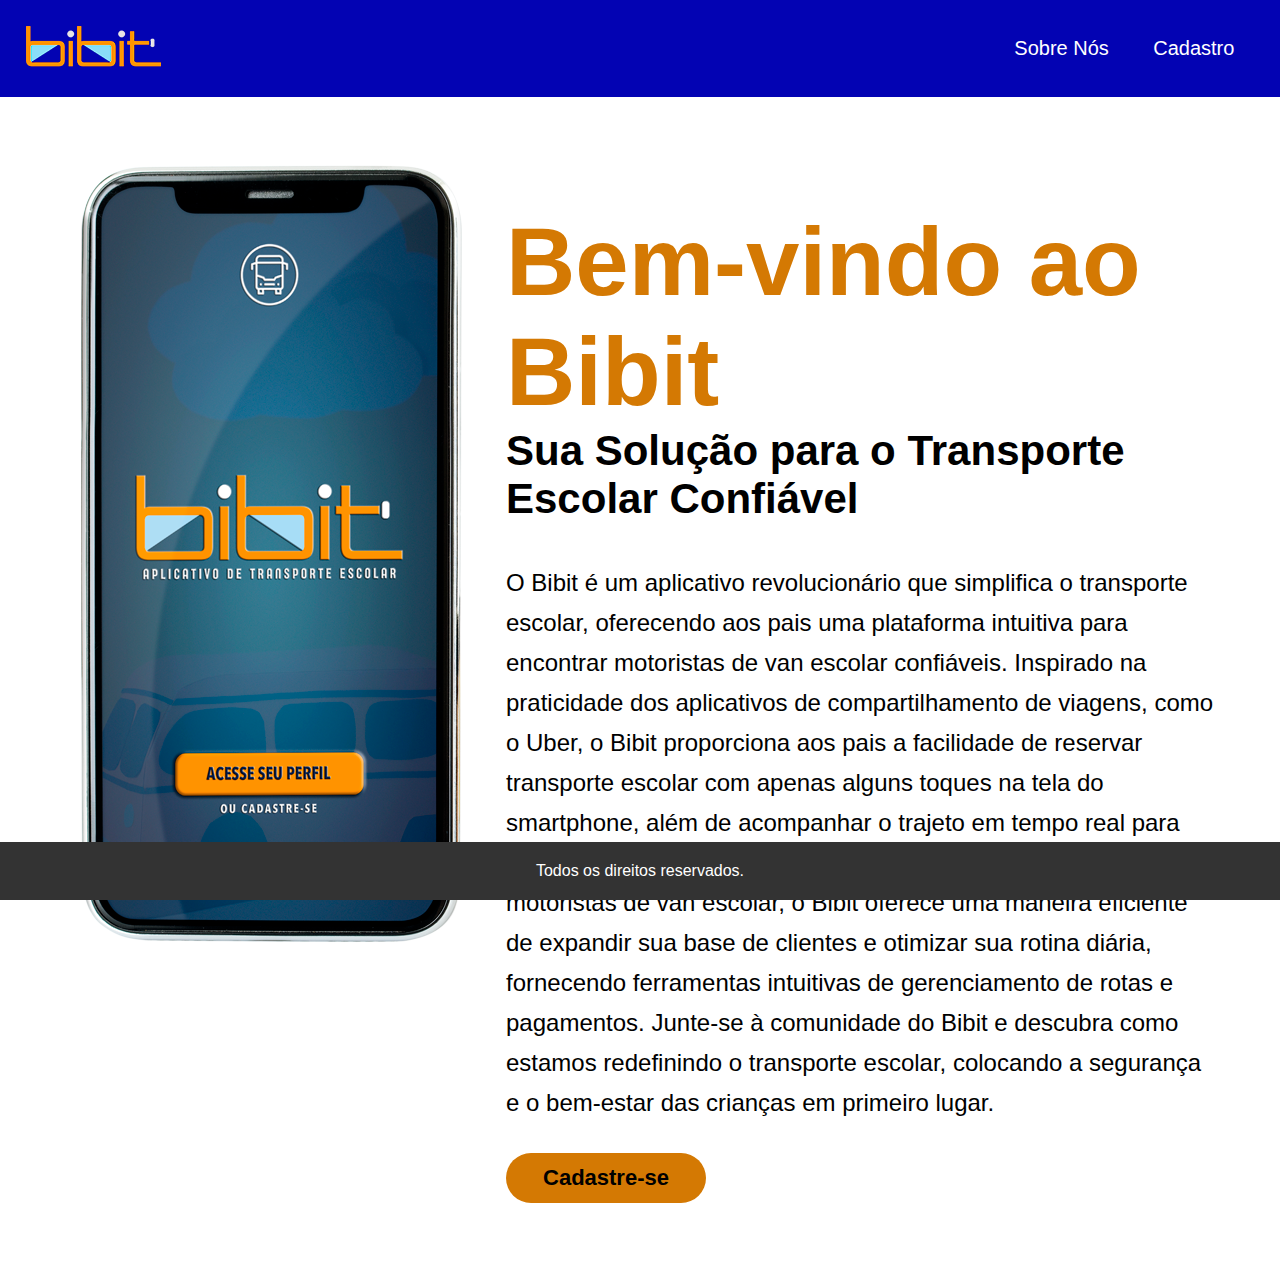
<file: Bibit_Inscricoes/index.html>
<!DOCTYPE html>
<html lang="en">
<head>
    <meta charset="UTF-8">
    <meta name="viewport" content="width=device-width, initial-scale=1.0">
    <title>Bibit</title>
    <link rel="stylesheet" href="css/style.css">
</head>
<body>
    <div class="container">
        <nav>
            <div class="logo">
                <img src="img/Bibit_Logotipo-negativo_site.png" alt="Logo Bibit">
            </div>

            <ul>
                <li><a href="index.html">Sobre Nós</a></li>
                <li><a href="cadastro.html">Cadastro</a></li>
            </ul>
        </nav>
    </div>
    <div class="content">
        <div class="img">
            <img src="img/Mockup-iPhone-Bibit-2.png" alt="Tela do Aplicativo">
        </div>
        <div class="others">
            <h1>Bem-vindo ao Bibit</h1>
            <h2>Sua Solução para o Transporte Escolar Confiável</h2>
            <p>O Bibit é um aplicativo revolucionário que simplifica o transporte escolar, oferecendo aos pais uma plataforma intuitiva para encontrar motoristas de van escolar confiáveis. Inspirado na praticidade dos aplicativos de compartilhamento de viagens, como o Uber, o Bibit proporciona aos pais a facilidade de reservar transporte escolar com apenas alguns toques na tela do smartphone, além de acompanhar o trajeto em tempo real para garantir a segurança e pontualidade de seus filhos. Para os motoristas de van escolar, o Bibit oferece uma maneira eficiente de expandir sua base de clientes e otimizar sua rotina diária, fornecendo ferramentas intuitivas de gerenciamento de rotas e pagamentos. Junte-se à comunidade do Bibit e descubra como estamos redefinindo o transporte escolar, colocando a segurança e o bem-estar das crianças em primeiro lugar.</p>
            <a href="cadastro.html"><button type="submit">Cadastre-se</button></a>
        </div>
    </div>
    <footer>
        <p>Todos os direitos reservados.</p>
    </footer>
</body>
</html>
</file>
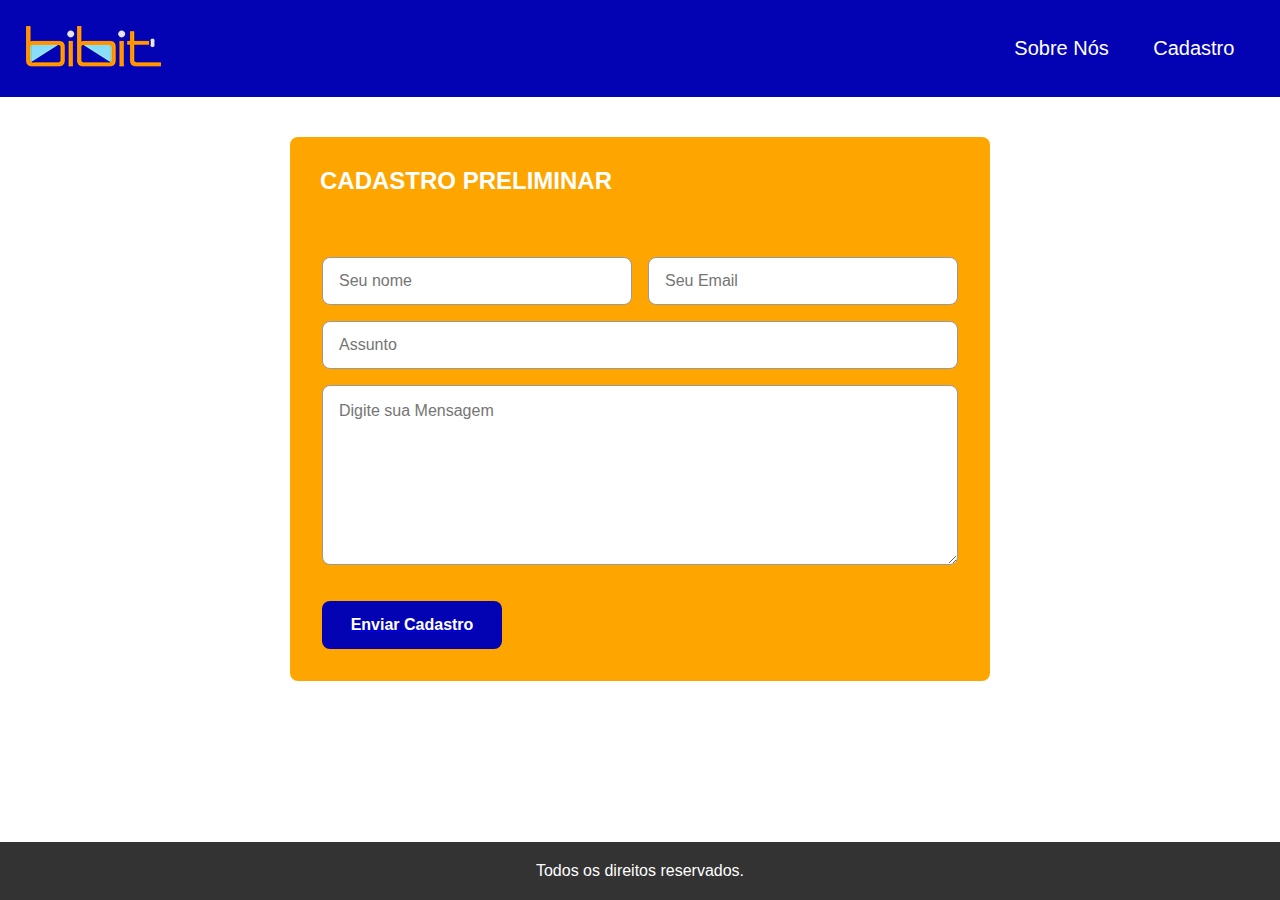
<file: Bibit_Inscricoes/cadastro.html>
<!DOCTYPE html>
<html lang="en">
<head>
    <meta charset="UTF-8">
    <meta name="viewport" content="width=device-width, initial-scale=1.0">
    <title>Cadastro</title>
    <link rel="stylesheet" href="css/cadastro.css">
</head>
<body>
    <div class="container">
        <nav>
            <div class="logo">
                <img src="img/Bibit_Logotipo-negativo_site.png" alt="Logo Bibit">
            </div>

            <ul>
                <li><a href="index.html">Sobre Nós</a></li>
                <li><a href="cadastro.html">Cadastro</a></li>
            </ul>
        </nav>
    </div>
    <div class="container-form">
        <div class="form_box">
            <div class="title">
                <h2>CADASTRO PRELIMINAR</h2>
            </div>
            <form action="" method="get">
                <input type="text" name="name" placeholder="Seu nome">
                <input type="email" name="email" placeholder="Seu Email">
                <input type="text" name="subject" placeholder="Assunto">

                <textarea name="message" id="message" placeholder="Digite sua Mensagem"></textarea>

               <a href="sucesso.html"><button type="submit">Enviar Cadastro</button></a>
            </form>
        </div>
    </div>
    <footer>
        <p>Todos os direitos reservados.</p>
    </footer>
</body>
</html>
</file>
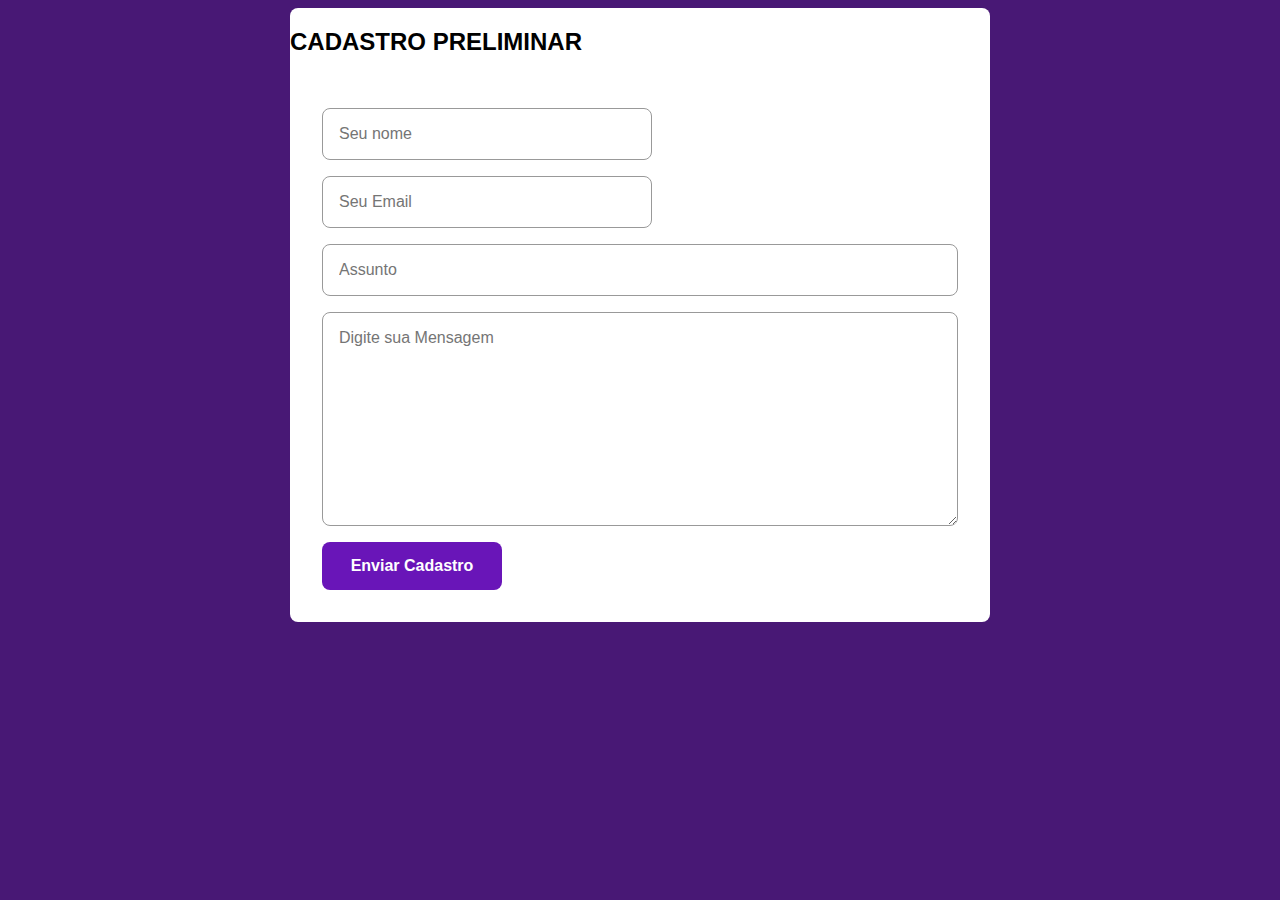
<file: Bibit_Inscricoes/form.html>
<!DOCTYPE html>
<html lang="en">
<head>
    <meta charset="UTF-8">
    <meta name="viewport" content="width=device-width, initial-scale=1.0">
    <title>Cadastro</title>
    <link rel="stylesheet" href="css/form.css">
</head>
<body>
    <div class="container">
        <div class="form_box">
            <h2 class="title">CADASTRO PRELIMINAR</h2>
            <form action="" method="get">
                <input type="text" name="name" placeholder="Seu nome">
                <input type="email" name="email" placeholder="Seu Email">
                <input type="text" name="subject" placeholder="Assunto">

                <textarea name="message" id="message" placeholder="Digite sua Mensagem"></textarea>

                <button type="submit">Enviar Cadastro</button>
            </form>
        </div>
    </div>
</body>
</html>
</file>
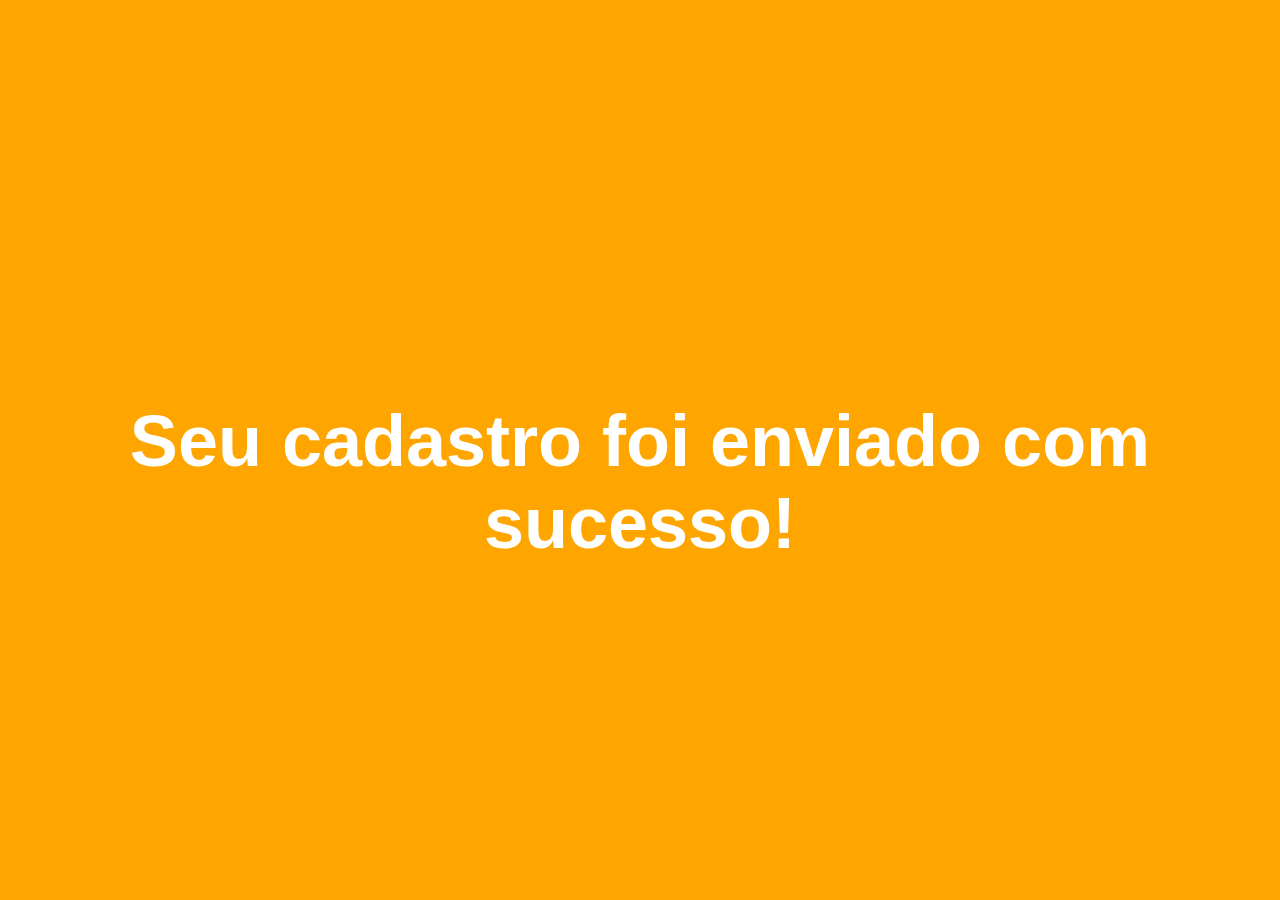
<file: Bibit_Inscricoes/sucesso.html>
<!DOCTYPE html>
<html lang="en">
<head>
    <meta charset="UTF-8">
    <meta name="viewport" content="width=device-width, initial-scale=1.0">
    <link rel="stylesheet" href="css/sucesso.css">
    <title>sucesso</title>
</head>
<body>
    <div class="container">
        <h1>Seu cadastro foi enviado com sucesso!</h1>
    </div>

</body>
</html>
</file>
<file: Bibit_Inscricoes/css/style.css>
* {
    margin: 0;
    padding: 0;
    box-sizing: border-box;
    font-family: Arial, Helvetica, sans-serif;
}

.container{
    max-width: 100%px;
    padding: 2%;
    margin: 0 auto;
    background-color: rgb(3, 3, 179);
}

nav{
    display: flex;
    align-items: center;
    justify-content: space-between;
    background-color: rgb(3, 3, 179);
}

.logo{
    background-color:  rgb(3, 3, 179);
}

nav ul{
    list-style: none;
}

nav ul li{
    display: inline-block;
}

nav ul li a{
    padding: 10px 20px;
    text-decoration: none;
    font-size: 20px;
    color: white;
    border-radius: 30px;
    transition: 0.6s;
}

nav ul li a:hover{
    background-color: orange;
}

.container-nave{
    padding: 30px;
    background-color: rgb(3, 3, 179);
    display: flex;
    flex-direction: row;
    justify-content: flex-end;
    gap: 30px;
    flex-wrap: wrap;
}

.menu a{
    font-size: 24px;
    text-decoration: none;
    background-color: rgb(3, 3, 179);
    color: white;
}

.content{
    padding: 30px;
    margin: 30px;
    display: flex;
    align-items: self-start;
    gap: 30px;
}

.image img{
    size: 100%;
}

.others h1{
    margin-top: 50px;
    font-size: 96px;
    color: #d47903;
    max-width: 1200px;
}

.others h2{
    font-size: 42px;
    max-width: 1200px;
}

.others p{
    margin-top: 40px;
    font-size: 24px;
    max-width: 1200px;
    line-height: 40px;
}

.others button{
    font-weight: bold;
    font-size: 22px;
    margin-top: 30px;
    border: 0;
    background-color: #d47903;
    color: black;
    border-radius: 30px;
    width: 200px;
    height: 50px;
    cursor: pointer;
}

footer {
    background-color: #333;
    color: #fff;
    padding: 20px 0;
    text-align: center;
    position: fixed;
    bottom: 0;
    width: 100%;
}
</file>
<file: Bibit_Inscricoes/css/cadastro.css>
* {
    margin: 0;
    padding: 0;
    box-sizing: border-box;
    font-family: Arial, Helvetica, sans-serif;
}

.container{
    max-width: 100%px;
    padding: 2%;
    margin: 0 auto;
    background-color: rgb(3, 3, 179);
}

nav{
    display: flex;
    align-items: center;
    justify-content: space-between;
    background-color: rgb(3, 3, 179);
}

.logo{
    background-color:  rgb(3, 3, 179);
}

nav ul{
    list-style: none;
}

nav ul li{
    display: inline-block;
}

nav ul li a{
    padding: 10px 20px;
    text-decoration: none;
    font-size: 20px;
    color: white;
    border-radius: 30px;
    transition: 0.6s;
}

nav ul li a:hover{
    background-color: orange;
}





body textarea {
    font-family: sans-serif;
}

.container-form{
    display: flex;
    justify-content: center;
    align-items: center;
    width: 100%;
    height: 100%;
}

.form_box{
    margin-top: 40px;
    display: flex;
    flex-direction: column;
    background-color: orange;
    border-radius: 8px;
    width: 700px;
}

.title{
    color: white;
    display: flex;
    margin: 30px;
    text-align: center;
}

.form_box title{
    padding: 24px 32px;
    font-size: 24px;
    border-bottom: thick solid #ccc;
}

.form_box form{
    display: flex;
    align-items: start;
    flex-wrap: wrap;
    padding: 32px;
}

.form_box input,
.form_box textarea{
    width: calc(50% - 8px);
    height: 48px;
    border-radius: 8px;
    border: thin solid #999;
    padding-left: 16px;
    margin-bottom: 16px;
    font-size: 16px;
}

.form_box input:first-child{
    margin-right: 16px;
}

.form_box input[name=subject]{
    width: 100%;
}

.form_box textarea{
    width: 100%;
    height: 180px;
    padding: 16px;
}

.form_box button{
    margin-top: 20px;
    display: flex;
    align-items: center;
    justify-content: center;
    border: none;
    outline: none;
    width: 180px;
    height: 48px;
    border-radius: 8px;
    background-color: rgb(3, 3, 179);
    color: #fff;
    font-size: 16px;
    font-weight: bold;
    cursor: pointer;
}

.form_box button:hover{
    background-color: #027fbd;
}



footer {
    background-color: #333;
    color: #fff;
    padding: 20px 0;
    text-align: center;
    position: fixed;
    bottom: 0;
    width: 100%;
}
</file>
<file: Bibit_Inscricoes/css/form.css>
::after,
::before {
    padding: 0;
    margin: 0;
    box-sizing: border-box;
}

body {
    background-color: #481875;
    font-family: sans-serif;
}

body textarea {
    font-family: sans-serif;
}

.container{
    display: flex;
    justify-content: center;
    align-items: center;
    width: 100%;
    height: 100%;
}

.form_box{
    display: flex;
    flex-direction: column;
    background-color: white;
    border-radius: 8px;
    width: 700px;
}

.form_box title{
    padding: 24px 32px;
    font-size: 24px;
    border-bottom: thick solid #ccc;
}

.form_box form{
    display: flex;
    align-items: start;
    flex-wrap: wrap;
    padding: 32px;
}

.form_box input,
.form_box textarea{
    width: calc(50% - 8px);
    height: 48px;
    border-radius: 8px;
    border: thin solid #999;
    padding-left: 16px;
    margin-bottom: 16px;
    font-size: 16px;
}

.form_box input:first-child{
    margin-right: 16px;
}

.form_box input[name=subject]{
    width: 100%;
}

.form_box textarea{
    width: 100%;
    height: 180px;
    padding: 16px;
}

.form_box button{
    display: block;
    border: none;
    outline: none;
    width: 180px;
    height: 48px;
    border-radius: 8px;
    background-color: #6915b8;
    color: #fff;
    font-size: 16px;
    font-weight: bold;
    cursor: pointer;
}

.form_box button:hover{
    background-color: #561296;
}
</file>
<file: Bibit_Inscricoes/css/sucesso.css>
*{
    margin: 0;
    padding: 0;
    box-sizing: border-box;
    background-color: orange;
    color: white;
    font-family: Arial, Helvetica, sans-serif;
    font-size: 72px;
}

.container h1{
    margin-top: 400px;
    text-align: center;
}
</file>
